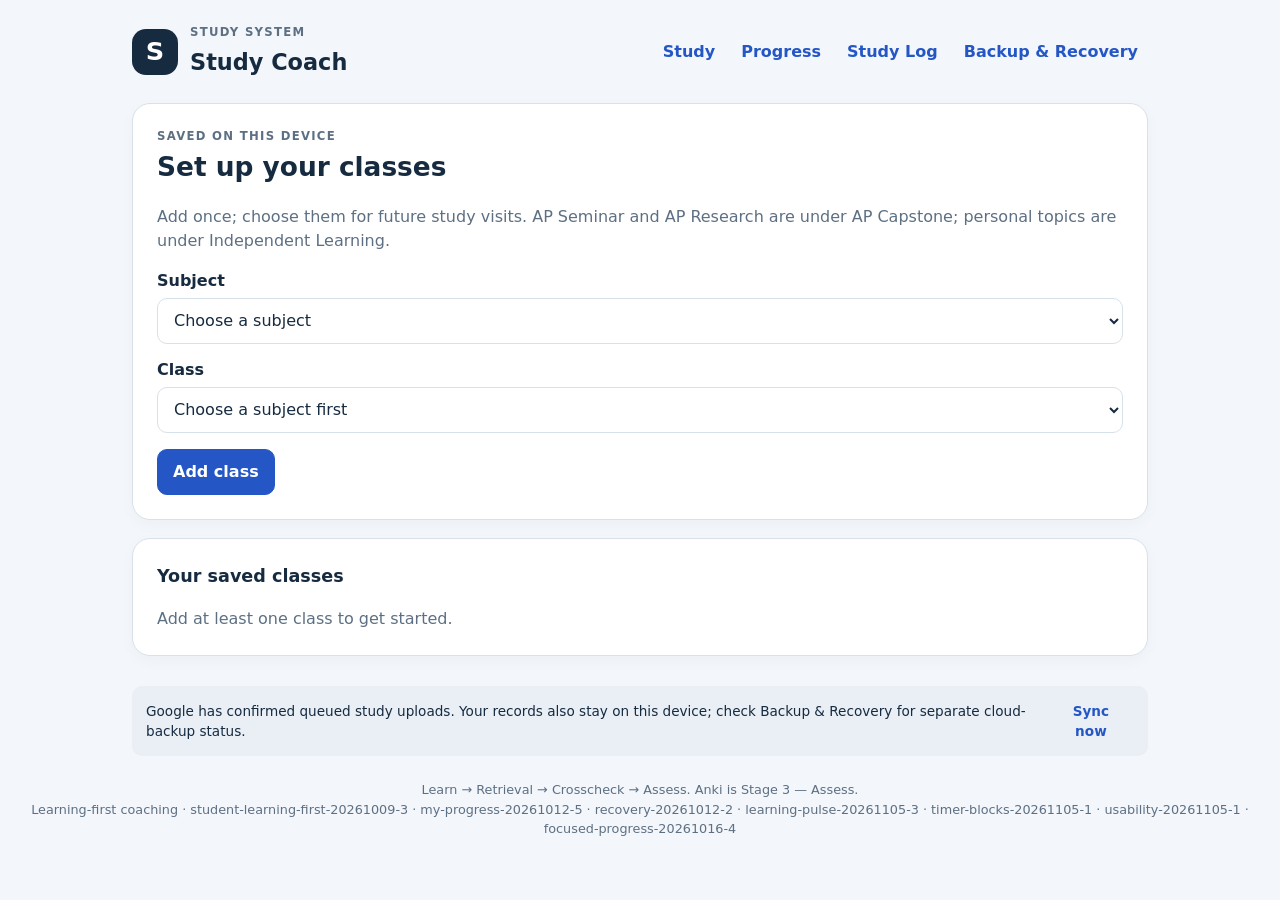
<file: index.html>
<!doctype html>
<html lang="en">
<head>
  <meta charset="utf-8">
  <meta name="viewport" content="width=device-width, initial-scale=1">
  <meta name="color-scheme" content="light">
  <title>Study System • Study Coach</title>
  <link rel="stylesheet" href="styles.css?v=coach-20261006-2">

  <!--
    STUDY COACH — COACHING VIEW LAYOUT
    Presentation-only: no JavaScript added.
    No changes to data, coaching decisions, syncing, or sharing.
    Original Progress charts and weekly rhythm remain. New app.js supplies coaching.
  -->
  <style>
    /* Keep the important information in the first screenful. */
    #appRoot .fp-class-card {
      display: flex;
      flex-direction: column;
      gap: 0;
      padding: 1rem 1.1rem;
    }

    /* 1 — Class and total recorded study time. */
    #appRoot .fp-class-card > .fp-card-head {
      order: 0;
      align-items: flex-start;
      margin: 0 0 .65rem;
    }

    #appRoot .fp-class-card .fp-card-head h2 {
      margin: 0 0 .12rem;
      overflow-wrap: anywhere;
    }

    /* 2 — One activity-based recommendation from app.js. */
    #appRoot .fp-class-card > .fp-coach {
      order: 1;
      margin: 0;
      padding: .8rem .9rem;
    }

    #appRoot .fp-class-card .fp-verdict {
      line-height: 1.45;
    }

    #appRoot .fp-class-card .fp-coach p {
      line-height: 1.45;
      margin: .35rem 0 0;
    }

    #appRoot .fp-class-card .fp-next {
      margin-top: .6rem;
    }

    /*
      The original action container stays in the DOM for app.js
      and the existing share handler.
      Only its children's visual positions change.
    */
    #appRoot .fp-class-card > .fp-actions {
      display: contents;
    }

    /* 3 — Check-in and Start this step stay directly after advice. */
    #appRoot .fp-class-card > .fp-actions > button:not([data-fp-share]) {
      order: 2;
      align-self: flex-start;
      max-width: 100%;
      min-height: 2.4rem;
      margin: .55rem .45rem 0 0;
      white-space: normal;
      text-align: left;
    }

    /* 4 — Actual times, then the existing colored allocation bar. */
    #appRoot .fp-class-card > .fp-times {
      order: 3;
      margin: .95rem 0 .4rem;
    }

    #appRoot .fp-class-card > .fp-times::before {
      content: "RECORDED TIME BY STAGE";
      display: block;
      grid-column: 1 / -1;
      margin-bottom: .2rem;
      color: #34536b;
      font-size: .72rem;
      font-weight: 800;
      letter-spacing: .045em;
    }

    #appRoot .fp-class-card > .fp-bar {
      order: 4;
      margin: 0 0 .25rem;
    }

    /* 5 — Weekly pattern stays compact. Keep all seven days visible. */
    #appRoot .fp-class-card > .sr-rhythm {
      order: 5;
      display: flex;
      flex-direction: column;
      margin: .55rem 0 0;
      padding: .7rem .75rem;
    }

    #appRoot .fp-class-card .sr-title {
      order: 0;
      margin: 0 0 .22rem;
    }

    #appRoot .fp-class-card .sr-counts {
      order: 1;
      margin: 0 0 .45rem;
      line-height: 1.5;
      font-size: .82rem;
    }

    #appRoot .fp-class-card .sr-days {
      order: 2;
      margin: 0;
      gap: .15rem;
    }

    #appRoot .fp-class-card .sr-dot {
      margin: .24rem auto;
    }

    #appRoot .fp-class-card .sr-detail {
      min-height: 0;
    }

    /* 6 — Sharing is available, but not required for teacher review. */
    #appRoot .fp-class-card > .fp-actions > [data-fp-share] {
      order: 6;
      align-self: flex-start;
      max-width: 100%;
      min-height: 2.4rem;
      margin: .6rem 0 0;
      white-space: normal;
    }

    @media (max-width: 560px) {
      #appRoot .fp-class-card {
        padding: .88rem .8rem;
      }

      #appRoot .fp-class-card > .fp-coach {
        padding: .75rem .8rem;
      }

      #appRoot .fp-class-card > .fp-times {
        gap: .2rem;
      }

      #appRoot .fp-class-card > .fp-actions > button:not([data-fp-share]) {
        align-self: stretch;
        width: 100%;
        margin-right: 0;
      }

      #appRoot .fp-class-card > .fp-actions > [data-fp-share] {
        align-self: stretch;
        width: 100%;
      }
    }

    /* VNext usability improvements. Existing Progress script owns the data. */
    .vnext-guide {
      border-left: 4px solid #087d75;
    }
    .vnext-guide h2 { margin-bottom: .5rem; }
    .vnext-inline-tip {
      margin: .75rem 0;
      padding: .75rem .9rem;
      background: #eef6f3;
      border: 1px solid #c2ddd4;
      border-radius: .75rem;
      font-size: .92rem;
    }
    .vnext-manual { max-width: 700px; }
    .vnext-manual input[type="date"],
    .vnext-manual input[type="number"],
    .vnext-manual select {
      display: block;
      box-sizing: border-box;
      width: 100%;
      max-width: 520px;
      min-height: 46px;
      padding: .6rem .7rem;
      font: inherit;
      color: #17344d;
      background: white;
      border: 1px solid #c9d7e2;
      border-radius: 10px;
    }
    .vnext-manual input:focus-visible,
    .vnext-manual select:focus-visible {
      outline: 3px solid #ecaa32;
      outline-offset: 2px;
    }
    .vnext-report-label {
      color: #72521a;
      font-size: .78rem;
      font-weight: 700;
    }
    .vnext-small-actions { margin: 0; gap: .4rem; }
    .vnext-backup-strip {
      max-width: 1016px;
      margin: 0 auto 14px;
      padding: 0 18px;
    }
    .vnext-backup-strip details {
      padding: .55rem .8rem;
      border: 1px solid #d8e4e4;
      border-radius: .75rem;
      background: #f3f9f7;
      color: #244d46;
      font-size: .86rem;
    }
    .vnext-backup-strip summary {
      cursor: pointer;
      font-weight: 650;
    }
    /* Keep only the next step and total time visible by default.
       The existing breakdown and weekly rhythm remain in the DOM. */
    #appRoot .fp-class-card:not(.vnext-expanded) > .fp-times,
    #appRoot .fp-class-card:not(.vnext-expanded) > .fp-bar,
    #appRoot .fp-class-card:not(.vnext-expanded) > .sr-rhythm {
      display: none !important;
    }
    #appRoot .fp-class-card > .vnext-details-toggle {
      order: 5;
      align-self: flex-start;
      max-width: 100%;
      margin: .85rem 0 .25rem;
      text-align: left;
      min-height: 44px;
    }
    #appRoot .fp-header > .vnext-progress-manual {
      margin: .65rem 0 0;
      max-width: 100%;
    }
    @media (max-width: 560px) {
      #appRoot .fp-class-card > .vnext-details-toggle,
      #appRoot .fp-header > .vnext-progress-manual {
        width: 100%;
        align-self: stretch;
      }
      .vnext-small-actions { flex-wrap: wrap; }
      .vnext-manual .actions button { width: 100%; }
    }
  
/* BACKUP & RECOVERY — TAB ONLY */

/* Hide the large backup banner above the app. */
#recoveryStatusPanel {
  display: none !important;
}

/* Hide the recovery notice on class setup. */
#appRoot > section.notice:has(button[data-nav="backup"]) {
  display: none !important;
}

/* Hide the extra recovery shortcut in Study Log. */
#appRoot > section.card > button.text-button[data-nav="backup"] {
  display: none !important;
}

  
  </style>
</head>

<body>
  <header class="masthead">
    <div class="brand">
      <span class="logo" aria-hidden="true">S</span>
      <div>
        <span class="eyebrow">STUDY SYSTEM</span>
        <h1>Study Coach</h1>
      </div>
    </div>
    <nav id="navigation" aria-label="Main navigation"></nav>
  </header>

  <main id="appRoot" tabindex="-1">
    <section class="card">
      <h2>Loading your saved classes…</h2>
      <p>Allow the page to finish loading. Do not clear your saved website data.</p>
    </section>
  </main>

  <aside class="sync-strip">
    <span id="syncStatus" role="status"></span>
    <button id="syncNow" class="text-button" type="button">Sync now</button>
  </aside>

  <p id="message" class="message" role="status" aria-live="polite"></p>

  <footer>
    Learn → Retrieval → Crosscheck → Assess.
    Anki is Stage 3 — Assess.
    <br>
    <span id="coachVersion">Loading coaching version…</span>
  </footer>

  <dialog id="reflectionDialog" aria-labelledby="reflectionTitle"></dialog>
  <input id="backupInput" type="file" accept="application/json,.json" hidden>

  <noscript>
    <p>Enable JavaScript to use Study Coach.</p>
  </noscript>

  <!-- Integrated VNext v2 script order. Legacy data and progress graphs are retained. -->
  <script src="config.js?v=coach-20261006-2"></script>
  <script src="app.js?v=vnext-20261105-3"></script>
  <script src="weekly-rhythm.js?v=weekly-rhythm-20261017-1"></script>
  <script src="progress-v2.js?v=focused-progress-20261016-4"></script>
  <!-- Legacy coaching-consistency display is intentionally not loaded:
       VNext app.js supplies the single data-led recommendation instead.
       The original file remains in the repository and is not deleted. -->
</body>
</html>
</file>
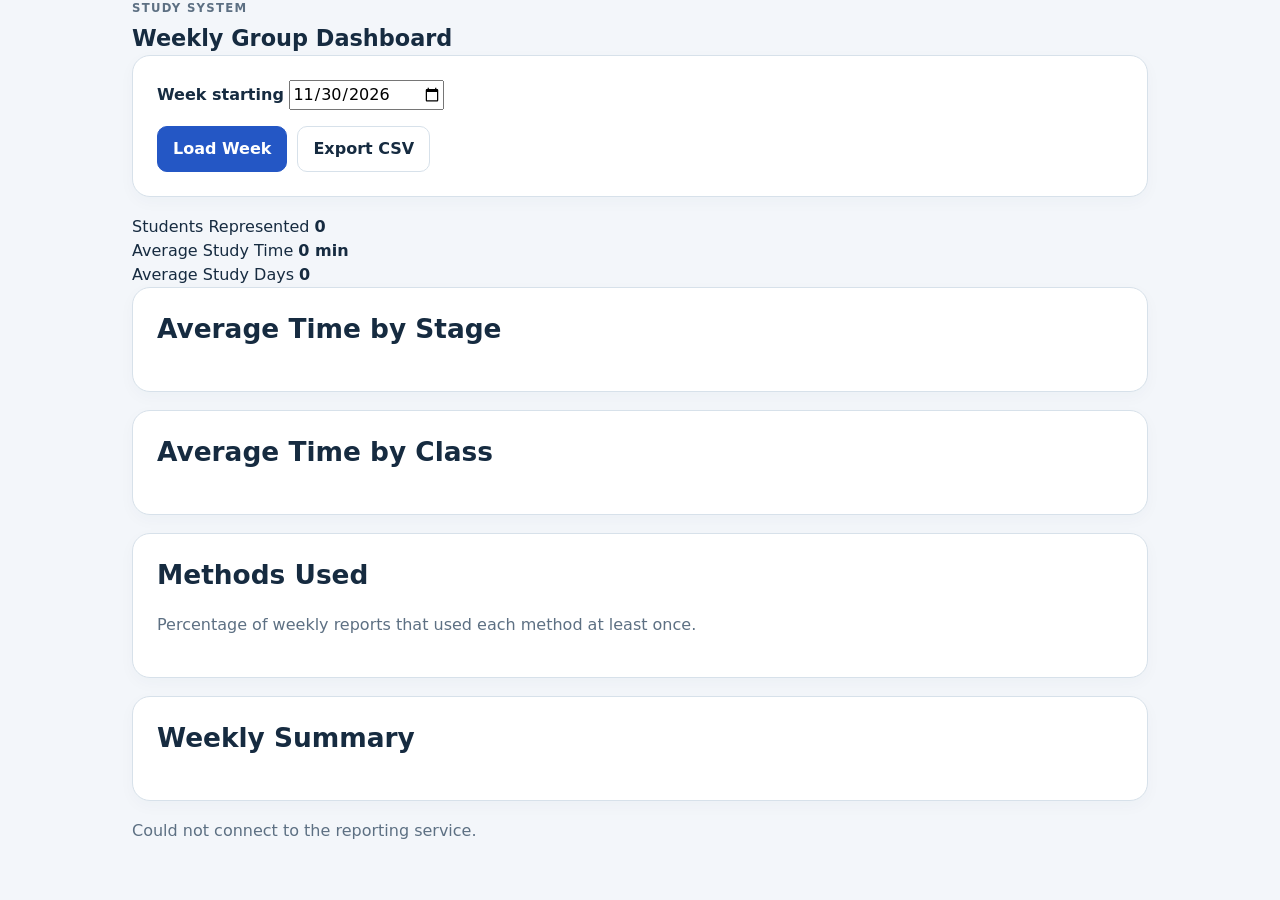
<file: admin.html>
<!DOCTYPE html>
<html lang="en">

<head>
  <meta charset="UTF-8">

  <meta
    name="viewport"
    content="width=device-width, initial-scale=1.0"
  >

  <title>Study System Dashboard</title>

  <link
    rel="stylesheet"
    href="styles.css"
  >
</head>

<body>

<main class="app">

  <header class="topbar">
    <div>
      <div class="eyebrow">
        STUDY SYSTEM
      </div>

      <h1>
        Weekly Group Dashboard
      </h1>
    </div>
  </header>


  <div class="card">

    <label for="weekStart">
      <strong>
        Week starting
      </strong>
    </label>

    <input
      id="weekStart"
      type="date"
    >

    <div class="actions left button-space">

      <button
        id="loadBtn"
        class="primary"
        type="button"
      >
        Load Week
      </button>

      <button
        id="exportBtn"
        class="secondary"
        type="button"
      >
        Export CSV
      </button>

    </div>

  </div>


  <div class="metric-grid">

    <div class="metric-card">
      <span>
        Students Represented
      </span>

      <strong id="studentCount">
        0
      </strong>
    </div>


    <div class="metric-card">
      <span>
        Average Study Time
      </span>

      <strong id="averageTime">
        0 min
      </strong>
    </div>


    <div class="metric-card">
      <span>
        Average Study Days
      </span>

      <strong id="averageDays">
        0
      </strong>
    </div>

  </div>


  <div class="card">

    <h2>
      Average Time by Stage
    </h2>

    <div id="stageAverages"></div>

  </div>


  <div class="two-column">

    <div class="card">

      <h2>
        Average Time by Class
      </h2>

      <div id="classAverages"></div>

    </div>


    <div class="card">

      <h2>
        Methods Used
      </h2>

      <p class="muted">
        Percentage of weekly reports that used
        each method at least once.
      </p>

      <div id="methodUsage"></div>

    </div>

  </div>


  <div class="card">

    <h2>
      Weekly Summary
    </h2>

    <div id="summaryText"></div>

  </div>


  <p
    id="adminMessage"
    class="muted"
  ></p>

</main>


<script src="admin-config.js"></script>
<script src="admin.js"></script>

</body>
</html>
</file>
<file: styles.css>
:root {
  --bg: #f3f6fa;
  --paper: #fff;
  --ink: #162b40;
  --muted: #5d7083;
  --line: #d7e1ea;
  --blue: #2457c5;
  --teal: #087d75;
  --amber: #995d08;
  --learn: #3278cc;
  --retrieval: #7753b6;
  --assess: #09816d;
  --cross: #be7819;
}

* {
  box-sizing: border-box;
}

body {
  margin: 0;
  background: var(--bg);
  color: var(--ink);
  font: 16px/1.5 system-ui, -apple-system, BlinkMacSystemFont,
    "Segoe UI", sans-serif;
}

button,
input,
select {
  font: inherit;
}

button {
  cursor: pointer;
}

button:disabled {
  cursor: default;
  opacity: .55;
}

button:focus-visible,
input:focus-visible,
select:focus-visible {
  outline: 3px solid #ecaa32;
  outline-offset: 3px;
}

h1,
h2,
h3,
p {
  margin-top: 0;
}

h1 {
  font-size: 1.4rem;
  margin: 0;
}

h2 {
  font-size: 1.65rem;
  line-height: 1.25;
}

h3 {
  font-size: 1.1rem;
}

.masthead {
  max-width: 1056px;
  margin: 0 auto;
  padding: 24px 20px;
  display: flex;
  align-items: center;
  justify-content: space-between;
  gap: 18px;
}

.brand {
  display: flex;
  align-items: center;
  gap: 12px;
}

.logo {
  display: grid;
  place-items: center;
  width: 46px;
  height: 46px;
  border-radius: 14px;
  background: var(--ink);
  color: white;
  font-size: 1.6rem;
  font-weight: 850;
}

.eyebrow {
  font-size: .73rem;
  letter-spacing: .11em;
  font-weight: 800;
  display: block;
  color: var(--muted);
  margin-bottom: 4px;
}

nav {
  display: flex;
  gap: 6px;
  flex-wrap: wrap;
}

main {
  max-width: 1016px;
  margin: auto;
  padding: 0 0 12px;
  outline: none;
}

.card {
  background: white;
  border: 1px solid var(--line);
  border-radius: 18px;
  padding: 24px;
  margin-bottom: 18px;
  box-shadow: 0 5px 16px #1c385008;
}

.card > :last-child {
  margin-bottom: 0;
}

.intro {
  background: var(--ink);
  color: white;
  border-color: var(--ink);
}

.intro .muted,
.intro .eyebrow {
  color: #c5d6e6;
}

.grid {
  display: grid;
  grid-template-columns: repeat(3, minmax(0, 1fr));
  gap: 14px;
}

.class-grid {
  display: grid;
  grid-template-columns: repeat(2, minmax(0, 1fr));
  gap: 12px;
}

.class-button,
.stage-button,
.method-button {
  width: 100%;
  text-align: left;
  background: white;
  border: 1px solid var(--line);
  color: var(--ink);
  border-radius: 13px;
  padding: 18px;
  display: block;
}

.class-button:hover,
.method-button:hover {
  border-color: var(--blue);
  background: #f7faff;
}

.class-button strong,
.stage-button strong {
  display: block;
  font-size: 1.1rem;
  margin-bottom: 4px;
}

.class-button span,
.stage-button span {
  display: block;
  font-size: .9rem;
  color: var(--muted);
}

.stage-button[data-stage="1"] {
  border-top: 4px solid var(--learn);
}

.stage-button[data-stage="2"] {
  border-top: 4px solid var(--retrieval);
}

.stage-button[data-stage="3"] {
  border-top: 4px solid var(--assess);
}

.stage-button.selected {
  background: #f2f6ff;
  outline: 2px solid var(--blue);
}

.methods {
  display: grid;
  grid-template-columns: repeat(2, minmax(0, 1fr));
  gap: 10px;
  margin-top: 16px;
}

.method-button {
  padding: 13px;
}

.primary,
.secondary,
.text-button {
  border-radius: 10px;
  padding: 10px 15px;
  font-weight: 700;
  min-height: 44px;
}

.primary {
  background: var(--blue);
  border: 1px solid var(--blue);
  color: white;
}

.secondary {
  background: #fff;
  border: 1px solid var(--line);
  color: var(--ink);
}

.text-button {
  background: transparent;
  border: 0;
  color: var(--blue);
  padding: 8px 10px;
}

.actions {
  display: flex;
  gap: 10px;
  flex-wrap: wrap;
  align-items: center;
  margin-top: 16px;
}

.section-head {
  display: flex;
  justify-content: space-between;
  align-items: start;
  gap: 14px;
}

.muted,
.small {
  color: var(--muted);
}

.small {
  font-size: .88rem;
}

label.field {
  display: block;
  font-weight: 750;
  margin: 14px 0 5px;
}

select,
input[type="text"] {
  padding: 10px 12px;
  border: 1px solid var(--line);
  border-radius: 10px;
  width: 100%;
  min-height: 46px;
  color: var(--ink);
  background: white;
}

.saved-row {
  display: flex;
  align-items: center;
  justify-content: space-between;
  padding: 12px 0;
  border-bottom: 1px solid var(--line);
}

.saved-row:last-child {
  border: 0;
}

.notice {
  background: #fff7e7;
  border: 1px solid #ead1a0;
  border-radius: 14px;
  padding: 18px;
  margin-bottom: 18px;
}

.coach {
  background: #edf7f5;
  border-left: 4px solid var(--teal);
  padding: 16px;
  border-radius: 10px;
  margin: 15px 0;
}

.coach h3,
.coach p {
  margin-bottom: 5px;
}

.timer {
  text-align: center;
}

.clock {
  font-size: clamp(3.5rem, 13vw, 6.5rem);
  font-variant-numeric: tabular-nums;
  line-height: 1.2;
  font-weight: 850;
  margin: 25px 0;
}

.timer .actions {
  justify-content: center;
}

.stats {
  display: grid;
  grid-template-columns: repeat(3, 1fr);
  gap: 12px;
}

.stat {
  padding: 17px;
  border-radius: 12px;
  background: #f2f6fa;
}

.stat span {
  color: var(--muted);
  font-size: .85rem;
}

.stat strong {
  display: block;
  font-size: 1.8rem;
  font-variant-numeric: tabular-nums;
}

.mixbar {
  height: 18px;
  display: flex;
  border-radius: 20px;
  overflow: hidden;
  background: #eef2f6;
  margin: 12px 0;
}

.mixbar i {
  display: block;
}

.learn {
  background: var(--learn);
}

.retrieval {
  background: var(--retrieval);
}

.assess {
  background: var(--assess);
}

.cross {
  background: var(--cross);
}

.legend {
  display: flex;
  gap: 18px;
  flex-wrap: wrap;
  font-size: .9rem;
}

.dot {
  display: inline-block;
  width: 10px;
  height: 10px;
  border-radius: 50%;
  margin-right: 6px;
}

.stage-details {
  margin-top: 20px;
}

.stage-details h3 {
  margin-bottom: 5px;
}

.table-wrap {
  overflow-x: auto;
}

table {
  width: 100%;
  border-collapse: collapse;
  font-size: .9rem;
}

th {
  text-align: left;
  color: var(--muted);
  font-size: .8rem;
  padding: 10px 7px;
  background: #f4f7fa;
}

td {
  padding: 10px 7px;
  border-bottom: 1px solid #e8eef3;
}

td.num,
th.num {
  text-align: right;
  white-space: nowrap;
}

details {
  margin-top: 15px;
}

summary {
  cursor: pointer;
  font-weight: 750;
}

.listline {
  display: flex;
  justify-content: space-between;
  gap: 12px;
  padding: 9px 0;
}

.sync-strip {
  max-width: 1016px;
  margin: 0 auto;
  padding: 7px 14px;
  display: flex;
  gap: 10px;
  align-items: center;
  justify-content: space-between;
  background: #e9eff5;
  border-radius: 10px;
  font-size: .85rem;
}

.message {
  max-width: 1016px;
  margin: 10px auto;
  padding: 0 14px;
  color: var(--amber);
}

footer {
  text-align: center;
  color: var(--muted);
  font-size: .8rem;
  margin: 24px 15px 35px;
}

dialog {
  border: 1px solid var(--line);
  border-radius: 20px;
  padding: 25px;
  max-width: 580px;
  width: calc(100% - 24px);
  color: var(--ink);
}

dialog::backdrop {
  background: #122c46a6;
}

dialog h2 {
  font-size: 1.45rem;
  margin-bottom: 5px;
}

fieldset {
  border: 0;
  padding: 0;
  margin: 20px 0;
}

legend {
  font-weight: 750;
  margin-bottom: 9px;
}

.rating-grid {
  display: grid;
  grid-template-columns: repeat(5, 1fr);
  gap: 7px;
}

.rating-option {
  position: relative;
  text-align: center;
}

.rating-option input {
  position: absolute;
  opacity: 0;
  width: 100%;
  height: 100%;
  inset: 0;
  margin: 0;
  cursor: pointer;
}

.rating-option span {
  display: block;
  border: 1px solid var(--line);
  padding: 10px 5px;
  border-radius: 10px;
  background: #fff;
  font-size: 1.1rem;
  font-weight: 800;
}

.rating-option input:checked + span {
  color: white;
  background: var(--blue);
  border-color: var(--blue);
}

.rating-option input:focus-visible + span {
  outline: 3px solid #ecaa32;
  outline-offset: 2px;
}

.none-option {
  display: block;
  margin-top: 11px;
}

.scale {
  display: flex;
  justify-content: space-between;
  font-size: .8rem;
  color: var(--muted);
  margin: 6px 0;
}

.badge {
  display: inline-block;
  border-radius: 15px;
  background: #e9eef9;
  color: #3457a0;
  padding: 3px 9px;
  font-size: .76rem;
  font-weight: 800;
  margin-bottom: 7px;
}

.hidden,
[hidden] {
  display: none !important;
}

@media (max-width: 1050px) {
  main,
  .sync-strip,
  .message {
    margin-left: 16px;
    margin-right: 16px;
  }
}

@media (max-width: 680px) {
  .masthead {
    padding: 16px;
    align-items: start;
    flex-wrap: wrap;
  }

  .grid,
  .class-grid,
  .methods {
    grid-template-columns: 1fr;
  }

  .card {
    padding: 18px;
  }

  .section-head {
    flex-wrap: wrap;
  }

  .stats {
    gap: 6px;
  }

  .stat {
    padding: 12px 8px;
  }

  .stat strong {
    font-size: 1.3rem;
  }

  nav button {
    padding: 6px 9px;
  }

  .legend {
    gap: 10px;
  }
}
</file>
